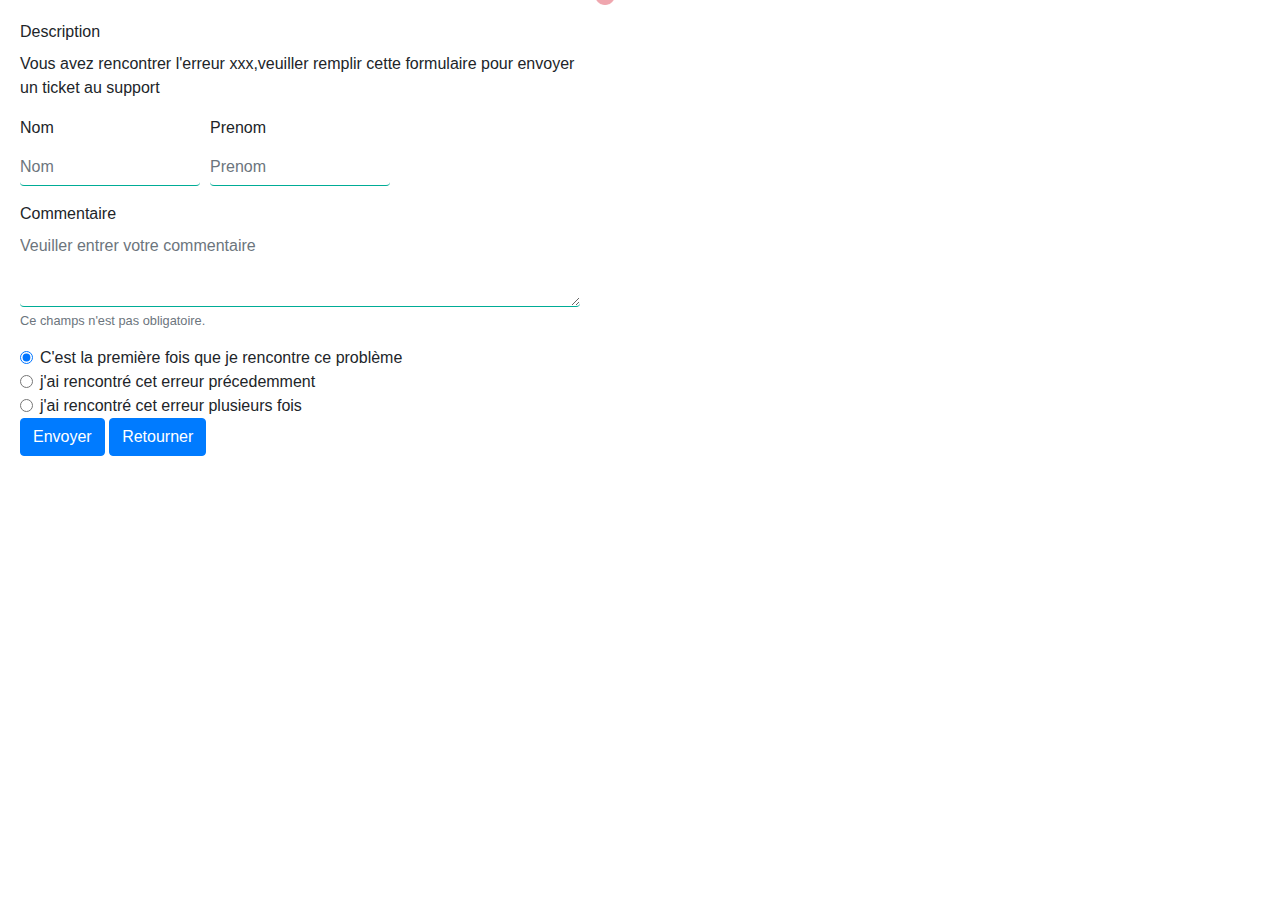
<file: form.html>
<!DOCTYPE html>
<html lang="en">
<head>
    <meta charset="UTF-8">
    <meta http-equiv="X-UA-Compatible" content="IE=edge">
    <meta name="viewport" content="width=device-width, initial-scale=1.0">
    <title>Document</title>
    <link rel="stylesheet" href="styler.css">
    <link rel="stylesheet" href="https://cdn.jsdelivr.net/npm/bootstrap@4.3.1/dist/css/bootstrap.min.css"
        integrity="sha384-ggOyR0iXCbMQv3Xipma34MD+dH/1fQ784/j6cY/iJTQUOhcWr7x9JvoRxT2MZw1T" crossorigin="anonymous">
</head>
<body >
    <div class="formm" >
        <div class="popup-content">
            <img src="close.png" alt="close" class="close">
            <form id="form" >
                <div>
                    <label>Description</label>
                    <div>
                        <p>Vous avez rencontrer l'erreur xxx,veuiller remplir cette formulaire
                            pour envoyer un ticket au support</p>
                    </div>
                </div>
                <div class="form-row">
                    <div class="col-md-4 mb-3">
                        <label for="nom">Nom</label>
                        <input type="text" class="form-control" name="nom" placeholder="Nom" required>
                        <div class="valid-tooltip">
                            Looks good!
                        </div>
                    </div>
                    <div class="col-md-4 mb-3">
                        <label for="prenom">Prenom</label>
                        <input type="text" class="form-control" name="prenom" placeholder="Prenom" required>
                        <div class="valid-tooltip">
                            Looks good!
                        </div>
                    </div>


                </div>
                <div class="form-group">
                    <label for="comment">Commentaire</label>
                    <textarea class="form-control" name="commentaire" placeholder="Veuiller entrer votre commentaire"
                        rows="3"></textarea>
                    <small id="emailHelp" class="form-text text-muted">Ce champs n'est pas obligatoire.</small>
                </div>

                <div class="form-check">
                    <input class="form-check-input" type="radio" name="choix" id="radio1" value=1 checked>
                    <label class="form-check-label" for="radio1">
                        C'est la première fois que je rencontre ce problème
                    </label>
                </div>
                <div class="form-check">
                    <input class="form-check-input" type="radio" name="choix" id="radio2" value=2>
                    <label class="form-check-label" for="radio2">
                        j'ai rencontré cet erreur précedemment
                    </label>
                </div>
                <div class="form-check">
                    <input class="form-check-input" type="radio" name="choix" id="radio3" value=3>
                    <label class="form-check-label" for="radio3">
                        j'ai rencontré cet erreur plusieurs fois
                    </label>
                </div>
                <button type="submit" class="btn btn-primary">Envoyer</button>
                <button type="reset" class="btn btn-primary" onclick="retourner()">Retourner</button>
            </form>
        </div>
    </div>
</body>
<script src="https://cdn.jsdelivr.net/npm/popper.js@1.14.7/dist/umd/popper.min.js"></script>
<script src="https://cdn.jsdelivr.net/npm/bootstrap@4.3.1/dist/js/bootstrap.min.js"></script>
<script src="./assets/js/myScript.js"></script>
<script>
    function retourner(){
        window.location.href="index.html"
    }
</script>
</html>
</file>
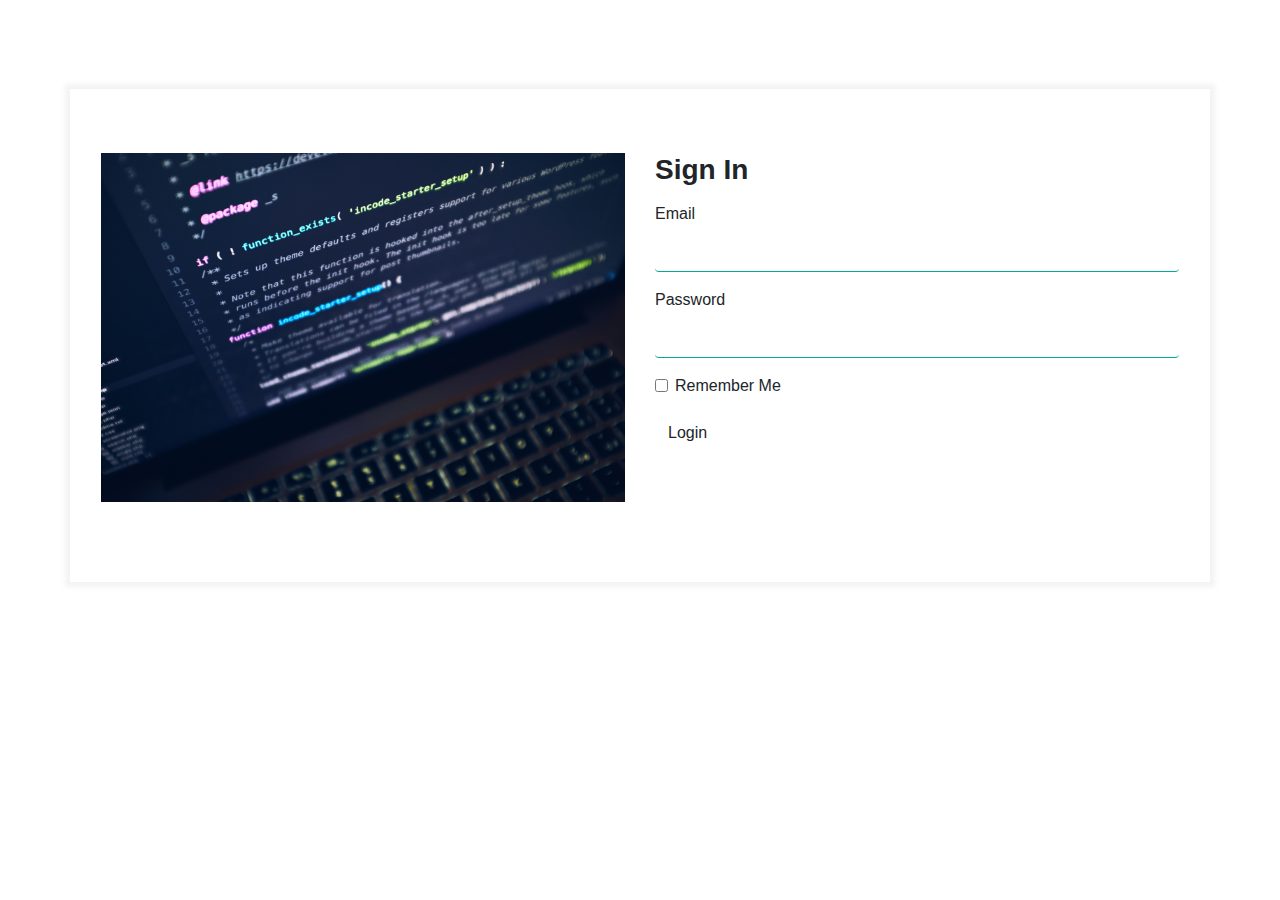
<file: login.html>
<!DOCTYPE html>
  <html lang="en">
  <head>
      <meta charset="UTF-8">
      <meta http-equiv="X-UA-Compatible" content="IE=edge">
      <meta name="viewport" content="width=device-width, initial-scale=1.0">
      <title>Document</title>
      <link rel="stylesheet" href="styler.css">
    <link rel="stylesheet" href="https://cdn.jsdelivr.net/npm/bootstrap@4.3.1/dist/css/bootstrap.min.css"
        integrity="sha384-ggOyR0iXCbMQv3Xipma34MD+dH/1fQ784/j6cY/iJTQUOhcWr7x9JvoRxT2MZw1T" crossorigin="anonymous">
  </head>
  <body>
      
  </body>
  </html>
  <body>
      <div class="container">
    <div class="row content">
      <div class="col-md-6 mb-3">
          <img src="image.jpg" alt="">
      </div class="login"> 
      <div class="col-md-6">
        <h3 class="signin-text mb-3"> Sign In</h3>
        <form>
          <div class="form-group">
            <label for="email">Email</label>
            <input type="email" name="email" class="form-control">
          </div>
          <div class="form-group">
            <label for="password">Password</label>
            <input type="password" name="password" class="form-control">
          </div>
          <div class="form-group form-check">
            <input type="checkbox" name="checkbox" class="form-check-input" id="checkbox">
            <label class="form-check-label" for="checkbox">Remember Me</label>
          </div>
                 <button class="btn btn-class" type="reset" onclick="Redirect()">Login</button> 
        </form>
      </div>
    </div>
  </div>
<script>
    function Redirect (){
        window.location.href="index.html"
    }
</script>
      
  </body>
  <script src="https://cdn.jsdelivr.net/npm/popper.js@1.14.7/dist/umd/popper.min.js"></script>
<script src="https://cdn.jsdelivr.net/npm/bootstrap@4.3.1/dist/js/bootstrap.min.js"></script>
</file>
<file: styler.css>
.popup{
    background: rgba(0, 0, 0, 0.6);
    width: 100%;
    height: 100%;
    position: absolute;
    top: 0;
    display: none;
    justify-content: center;
    align-items: center;


}
.popup-content{
height: 500px;
width: 600px;
background: #fff;
padding: 20px;
border-radius: 5px;
position: relative;
align-items: center;
    border-width: 5px;
    border-color: #00ac96;
}
.close{
position: absolute;
top: -15px;
right : -15px;
height: 20px;
width: 20px;
cursor: pointer;
border: 50%;
}
@import url('https://fonts.googleapis.com/css2?family=Poppins&display=swap');
body{
    font-family: 'Poppins', sans-serif;
    background-color: #ffffff;
}
.content{
    margin: 8%;
    background-color: #fff;
    padding: 4rem 1rem 4rem 1rem;
    box-shadow: 0 0 5px 5px rgba(0,0,0, .05);
}
.signin-text{
    font-style: normal;
    font-weight: 600 !important;

}
.form-control{
    display: block;
    width:100%;
    font-size: 1rem;
    font-weight: 400;
    line-height:1.5;
    border-color: #00ac96 !important;
    border-style: solid !important;
    border-width: 0 0 1px 0 !important;
    padding: 0px !important;
    color:#495057;
    height: auto;
    border-radius: 0;
    background-color: #fff;
    background-clip: padding-box;
    
}

.formm{
    align-items: center;
    border-width: 5px;
    border-color: #00ac96;
}
.form-control:focus{

    color: #495057;
    background-color: #fff;
    border-color: #fff;
    outline: 0;
    box-shadow: none;
}
.birthday-section{
    padding: 15px;
}
.btn-class{
    border-color: blueviolet;
    color: blueviolet;
}
.btn-class:hover{
    background-color:  #00f790;
    color: #fff;
}
.col-md-6.mb-3 img{
 width: 100%;
 height: 100%;
}
</file>
